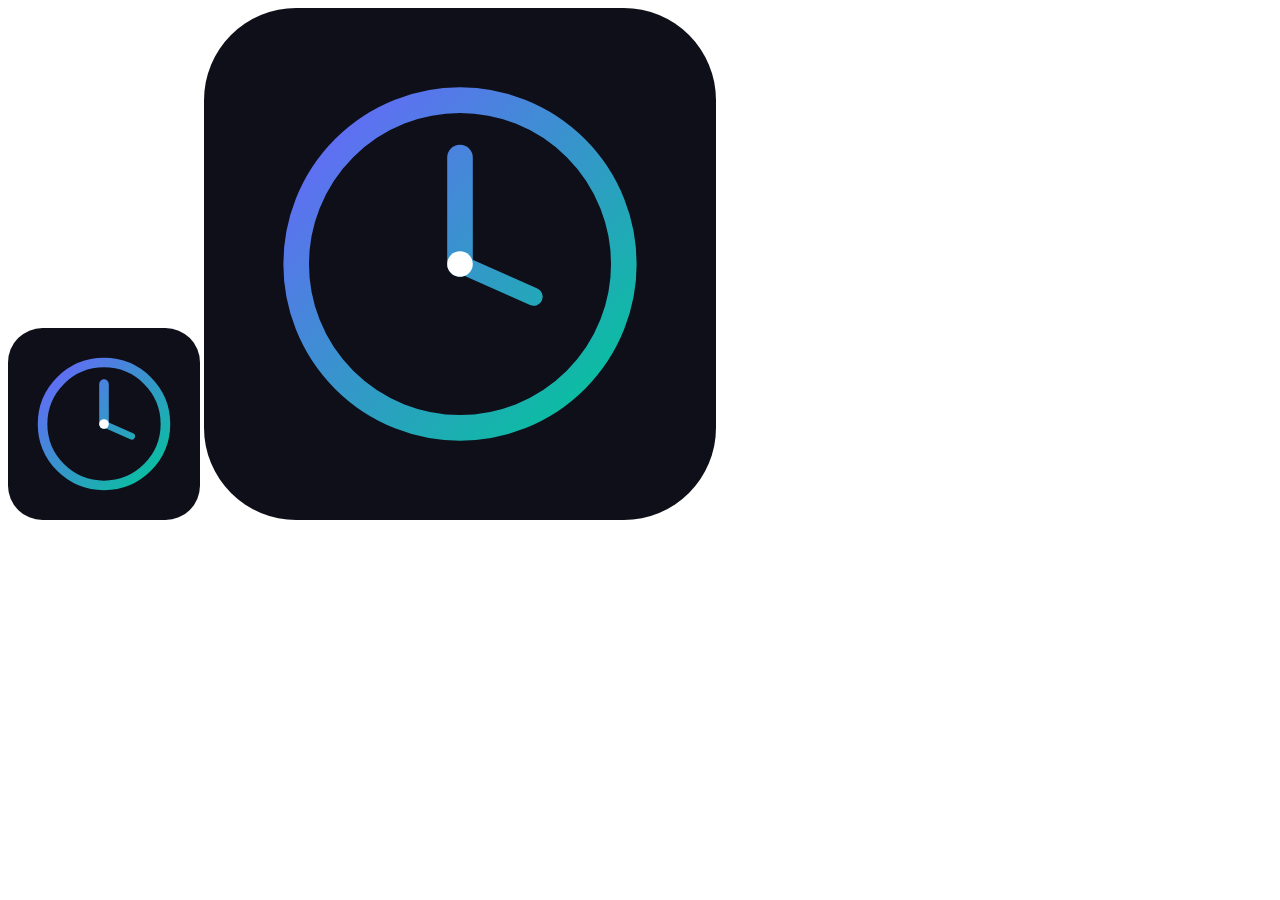
<file: generate-icons.html>
<!DOCTYPE html>
<html>
<head><title>Icon Generator</title></head>
<body>
<canvas id="c192" width="192" height="192"></canvas>
<canvas id="c512" width="512" height="512"></canvas>
<script>
function drawIcon(canvas) {
  const ctx = canvas.getContext('2d');
  const s = canvas.width;
  const r = s * 0.18;

  // Background rounded rect
  ctx.fillStyle = '#0f0f1a';
  ctx.beginPath();
  ctx.roundRect(0, 0, s, s, r);
  ctx.fill();

  // Gradient circle
  const cx = s / 2, cy = s / 2, cr = s * 0.32;
  const grad = ctx.createLinearGradient(cx - cr, cy - cr, cx + cr, cy + cr);
  grad.addColorStop(0, '#6c63ff');
  grad.addColorStop(1, '#00c897');

  ctx.strokeStyle = grad;
  ctx.lineWidth = s * 0.05;
  ctx.lineCap = 'round';

  // Clock circle
  ctx.beginPath();
  ctx.arc(cx, cy, cr, 0, Math.PI * 2);
  ctx.stroke();

  // Clock hands
  ctx.beginPath();
  ctx.moveTo(cx, cy);
  ctx.lineTo(cx, cy - cr * 0.65);
  ctx.stroke();

  ctx.lineWidth = s * 0.035;
  ctx.beginPath();
  ctx.moveTo(cx, cy);
  ctx.lineTo(cx + cr * 0.45, cy + cr * 0.2);
  ctx.stroke();

  // Center dot
  ctx.fillStyle = '#fff';
  ctx.beginPath();
  ctx.arc(cx, cy, s * 0.025, 0, Math.PI * 2);
  ctx.fill();
}

drawIcon(document.getElementById('c192'));
drawIcon(document.getElementById('c512'));

// Output as data URLs for download
document.getElementById('c192').toBlob(blob => {
  const a = document.createElement('a'); a.href = URL.createObjectURL(blob);
  a.download = 'icon-192.png'; a.click();
});

document.getElementById('c512').toBlob(blob => {
  const a = document.createElement('a'); a.href = URL.createObjectURL(blob);
  a.download = 'icon-512.png'; a.click();
});
</script>
</body>
</html>
</file>
